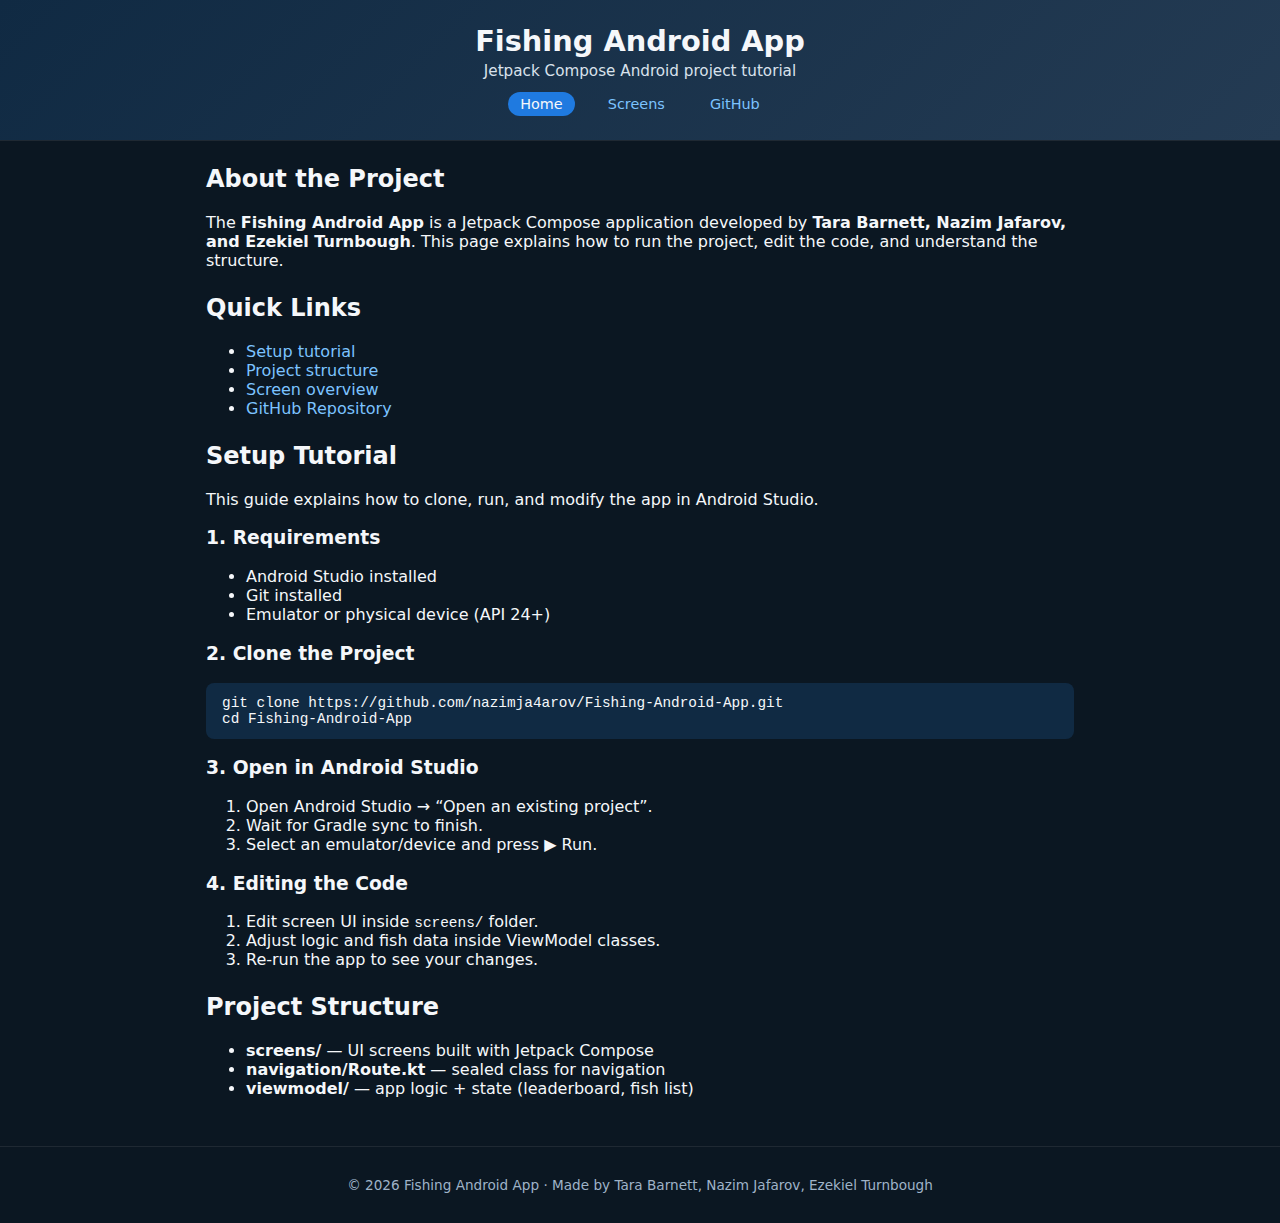
<file: index.html>
<!DOCTYPE html>
<html lang="en">
<head>
  <meta charset="UTF-8" />
  <title>Fishing Android App – Overview & Tutorial</title>
  <meta name="viewport" content="width=device-width, initial-scale=1" />
  <link rel="stylesheet" href="style.css" />
</head>
<body>

<header class="site-header">
  <h1>Fishing Android App</h1>
  <p class="subtitle">Jetpack Compose Android project tutorial</p>
  <nav>
    <a href="index.html" class="active">Home</a>
    <a href="screens.html">Screens</a>
    <a href="https://github.com/nazimja4arov/Fishing-Android-App" target="_blank">GitHub</a>
  </nav>
</header>

<main class="container">

  <!-- PAGE INTRO -->
  <section>
    <h2>About the Project</h2>
    <p>
      The <strong>Fishing Android App</strong> is a Jetpack Compose application developed by
      <strong>Tara Barnett, Nazim Jafarov, and Ezekiel Turnbough</strong>.
      This page explains how to run the project, edit the code, and understand the structure.
    </p>
  </section>

  <!-- QUICK LINKS -->
  <section>
    <h2>Quick Links</h2>
    <ul>
      <li><a href="#setup">Setup tutorial</a></li>
      <li><a href="#project-structure">Project structure</a></li>
      <li><a href="screens.html">Screen overview</a></li>
      <li><a href="https://github.com/nazimja4arov/Fishing-Android-App" target="_blank">
        GitHub Repository
      </a></li>
    </ul>
  </section>

  <!-- SETUP TUTORIAL -->
  <section id="setup">
    <h2>Setup Tutorial</h2>
    <p>This guide explains how to clone, run, and modify the app in Android Studio.</p>

    <h3>1. Requirements</h3>
    <ul>
      <li>Android Studio installed</li>
      <li>Git installed</li>
      <li>Emulator or physical device (API 24+)</li>
    </ul>

    <h3>2. Clone the Project</h3>
    <pre><code>git clone https://github.com/nazimja4arov/Fishing-Android-App.git
cd Fishing-Android-App</code></pre>

    <h3>3. Open in Android Studio</h3>
    <ol>
      <li>Open Android Studio → “Open an existing project”.</li>
      <li>Wait for Gradle sync to finish.</li>
      <li>Select an emulator/device and press ▶ Run.</li>
    </ol>

    <h3>4. Editing the Code</h3>
    <ol>
      <li>Edit screen UI inside <code>screens/</code> folder.</li>
      <li>Adjust logic and fish data inside ViewModel classes.</li>
      <li>Re-run the app to see your changes.</li>
    </ol>
  </section>

  <!-- PROJECT STRUCTURE -->
  <section id="project-structure">
    <h2>Project Structure</h2>
    <ul>
      <li><strong>screens/</strong> — UI screens built with Jetpack Compose</li>
      <li><strong>navigation/Route.kt</strong> — sealed class for navigation</li>
      <li><strong>viewmodel/</strong> — app logic + state (leaderboard, fish list)</li>
    </ul>
  </section>

</main>

<footer class="site-footer">
  <p>© <span id="year"></span> Fishing Android App · Made by Tara Barnett, Nazim Jafarov, Ezekiel Turnbough</p>
</footer>

<script>
  document.getElementById("year").textContent = new Date().getFullYear();
</script>

</body>
</html>
</file>
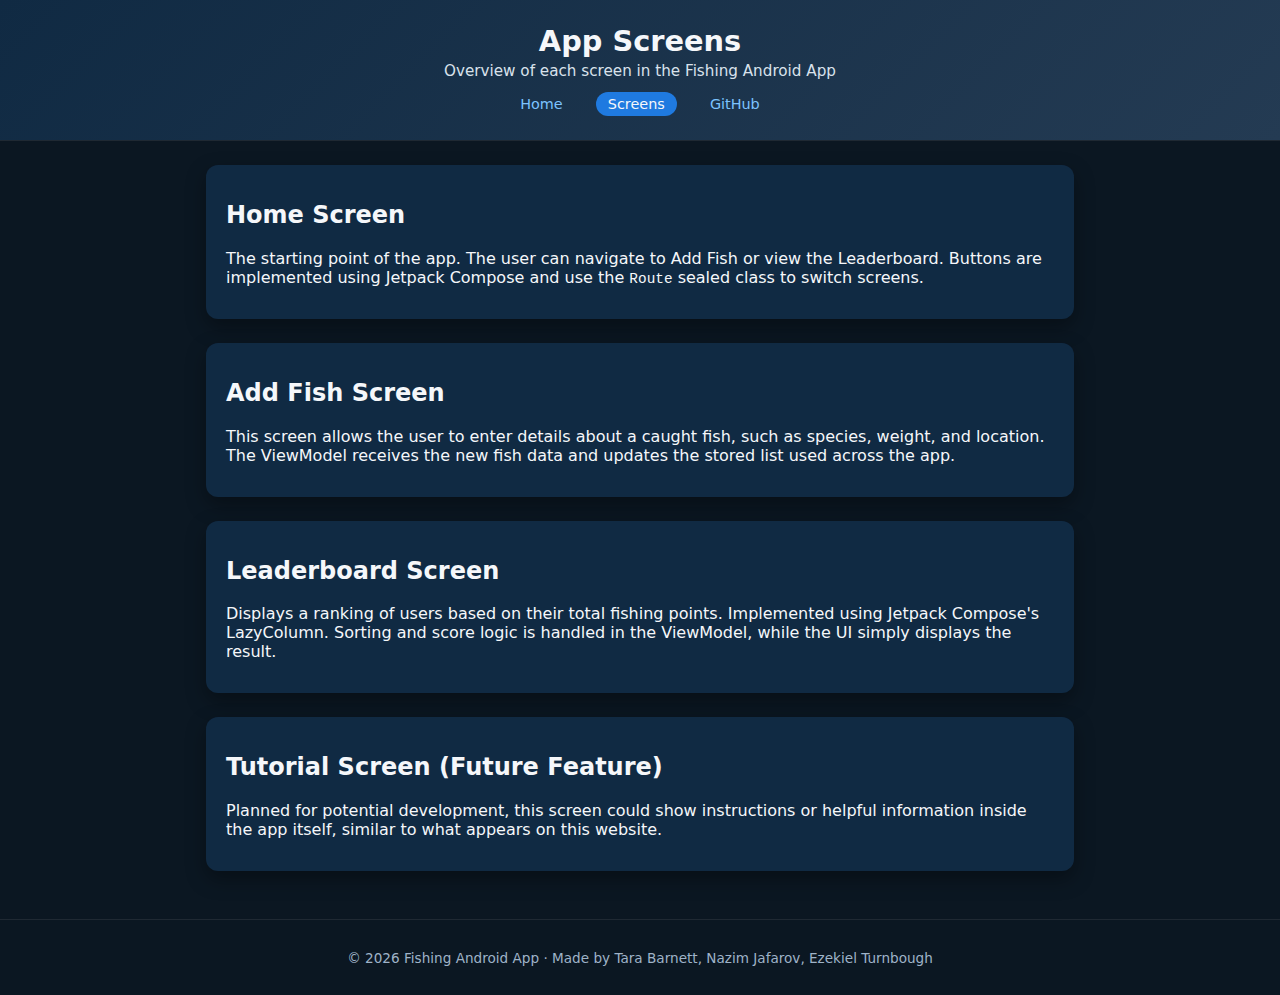
<file: screens.html>
<!DOCTYPE html>
<html lang="en">
<head>
  <meta charset="UTF-8" />
  <title>Fishing Android App – Screens Overview</title>
  <meta name="viewport" content="width=device-width, initial-scale=1" />
  <link rel="stylesheet" href="style.css" />
</head>
<body>

<header class="site-header">
  <h1>App Screens</h1>
  <p class="subtitle">Overview of each screen in the Fishing Android App</p>
  <nav>
    <a href="index.html">Home</a>
    <a href="screens.html" class="active">Screens</a>
    <a href="https://github.com/nazimja4arov/Fishing-Android-App" target="_blank">GitHub</a>
  </nav>
</header>

<main class="container">

  <section class="card">
    <h2>Home Screen</h2>
    <p>
      The starting point of the app. The user can navigate to Add Fish or view the Leaderboard.
      Buttons are implemented using Jetpack Compose and use the <code>Route</code> sealed class
      to switch screens.
    </p>
  </section>

  <section class="card">
    <h2>Add Fish Screen</h2>
    <p>
      This screen allows the user to enter details about a caught fish, such as species, weight,
      and location. The ViewModel receives the new fish data and updates the stored list used
      across the app.
    </p>
  </section>

  <section class="card">
    <h2>Leaderboard Screen</h2>
    <p>
      Displays a ranking of users based on their total fishing points. Implemented using
      Jetpack Compose's LazyColumn. Sorting and score logic is handled in the ViewModel,
      while the UI simply displays the result.
    </p>
  </section>

  <section class="card">
    <h2>Tutorial Screen (Future Feature)</h2>
    <p>
      Planned for potential development, this screen could show instructions or helpful
      information inside the app itself, similar to what appears on this website.
    </p>
  </section>

</main>

<footer class="site-footer">
  <p>© <span id="year"></span> Fishing Android App · Made by Tara Barnett, Nazim Jafarov, Ezekiel Turnbough</p>
</footer>

<script>
  document.getElementById("year").textContent = new Date().getFullYear();
</script>

</body>
</html>
</file>
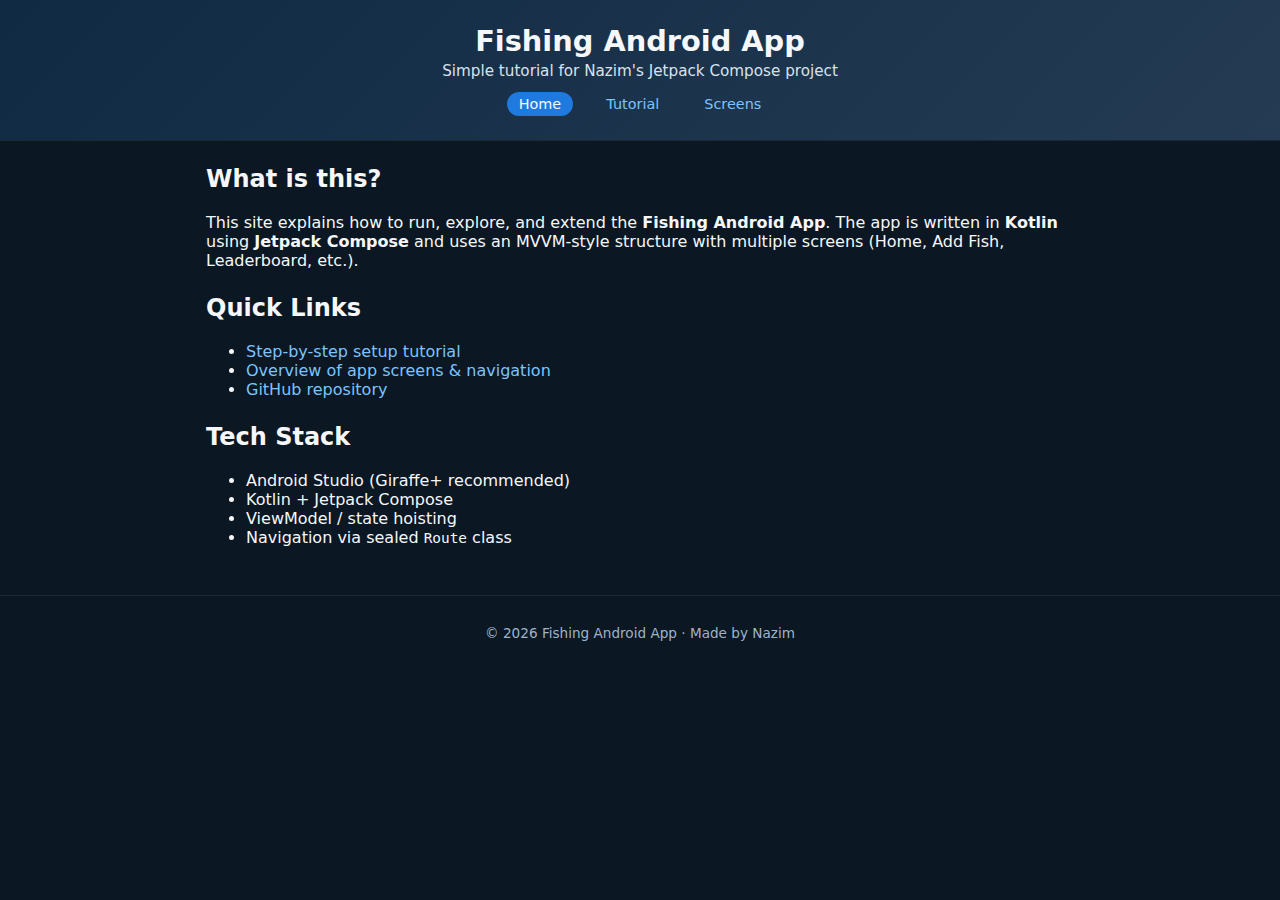
<file: tutorial.html>
<!DOCTYPE html>
<html lang="en">
<head>
  <meta charset="UTF-8" />
  <title>Fishing Android App – Tutorial</title>
  <meta name="viewport" content="width=device-width, initial-scale=1" />
  <link rel="stylesheet" href="style.css" />
</head>
<body>
<header class="site-header">
  <h1>Fishing Android App</h1>
  <p class="subtitle">Simple tutorial for Nazim's Jetpack Compose project</p>
  <nav>
    <a href="index.html" class="active">Home</a>
    <a href="tutorial.html">Tutorial</a>
    <a href="screens.html">Screens</a>
  </nav>
</header>

<main class="container">
  <section>
    <h2>What is this?</h2>
    <p>
      This site explains how to run, explore, and extend the <strong>Fishing Android App</strong>.
      The app is written in <strong>Kotlin</strong> using <strong>Jetpack Compose</strong> and
      uses an MVVM-style structure with multiple screens (Home, Add Fish, Leaderboard, etc.).
    </p>
  </section>

  <section>
    <h2>Quick Links</h2>
    <ul>
      <li><a href="tutorial.html">Step-by-step setup tutorial</a></li>
      <li><a href="screens.html">Overview of app screens & navigation</a></li>
      <li><a href="https://github.com/YOUR_USERNAME/Fishing-Android-App" target="_blank">
        GitHub repository
      </a></li>
    </ul>
  </section>

  <section>
    <h2>Tech Stack</h2>
    <ul>
      <li>Android Studio (Giraffe+ recommended)</li>
      <li>Kotlin + Jetpack Compose</li>
      <li>ViewModel / state hoisting</li>
      <li>Navigation via sealed <code>Route</code> class</li>
    </ul>
  </section>
</main>

<footer class="site-footer">
  <p>© <span id="year"></span> Fishing Android App · Made by Nazim</p>
</footer>

<script>
  document.getElementById("year").textContent = new Date().getFullYear();
</script>
</body>
</html>
</file>
<file: style.css>
* {
  box-sizing: border-box;
}

body {
  margin: 0;
  font-family: system-ui, -apple-system, BlinkMacSystemFont, "Segoe UI", sans-serif;
  background: #0b1722;
  color: #f5f7fa;
}

a {
  color: #7cc3ff;
  text-decoration: none;
}

a:hover {
  text-decoration: underline;
}

.site-header {
  background: linear-gradient(135deg, #102a43, #243b53);
  padding: 1.5rem 1rem;
  text-align: center;
  border-bottom: 1px solid #1f2933;
}

.site-header h1 {
  margin: 0;
  font-size: 1.8rem;
}

.subtitle {
  margin: 0.25rem 0 0.75rem;
  font-size: 0.95rem;
  color: #d9e2ec;
}

.site-header nav a {
  margin: 0 0.5rem;
  padding: 0.25rem 0.75rem;
  border-radius: 999px;
  display: inline-block;
  font-size: 0.9rem;
}

.site-header nav a.active {
  background: #1f7ae0;
  color: #f5f7fa;
}

.container {
  max-width: 900px;
  margin: 1.5rem auto 3rem;
  padding: 0 1rem;
}

section {
  margin-bottom: 1.5rem;
}

.card {
  background: #102a43;
  border-radius: 12px;
  padding: 1rem 1.25rem;
  box-shadow: 0 8px 20px rgba(0, 0, 0, 0.35);
}

pre {
  background: #102a43;
  padding: 0.75rem 1rem;
  border-radius: 8px;
  overflow-x: auto;
}

code {
  font-family: "Fira Code", Consolas, monospace;
  font-size: 0.9rem;
}

.site-footer {
  text-align: center;
  padding: 1rem;
  border-top: 1px solid #1f2933;
  font-size: 0.85rem;
  color: #9fb3c8;
}
</file>
